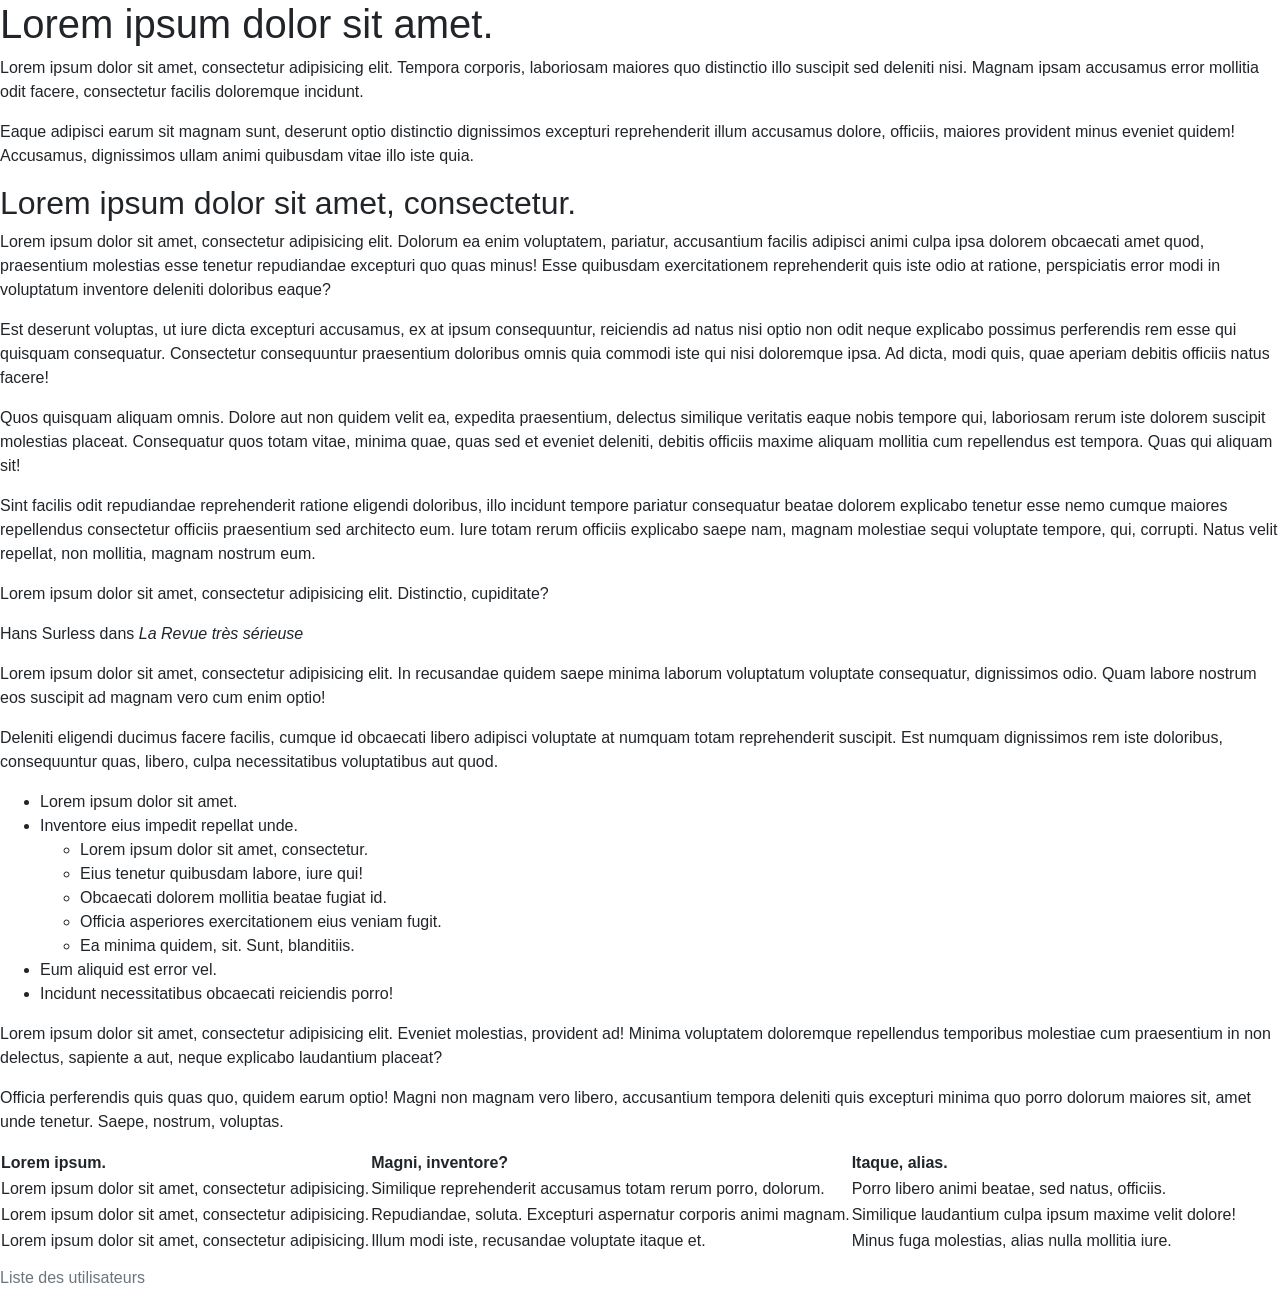
<file: cour/lynda/Chapitre_02/02_01/index.html>
<!DOCTYPE html>
<html lang="en">
<head>
    <meta charset="UTF-8" />
    <meta name="viewport" content="width=device-width, initial-scale=1, shrink-to-fit=no" />
    <title>Document</title>
    <link rel="stylesheet" href="css/bootstrap.min.css" />
</head>
<body>
   <article>
        <h1>Lorem ipsum dolor sit amet.</h1>
        <p>Lorem ipsum dolor sit amet, consectetur adipisicing elit. Tempora corporis, laboriosam maiores quo distinctio illo suscipit sed deleniti nisi. Magnam ipsam accusamus error mollitia odit facere, consectetur facilis doloremque incidunt.</p>
        <p>Eaque adipisci earum sit magnam sunt, deserunt optio distinctio dignissimos excepturi reprehenderit illum accusamus dolore, officiis, maiores provident minus eveniet quidem! Accusamus, dignissimos ullam animi quibusdam vitae illo iste quia.</p>
        <h2>Lorem ipsum dolor sit amet, consectetur.</h2>
        <p>Lorem ipsum dolor sit amet, consectetur adipisicing elit. Dolorum ea enim voluptatem, pariatur, accusantium facilis adipisci animi culpa ipsa dolorem obcaecati amet quod, praesentium molestias esse tenetur repudiandae excepturi quo quas minus! Esse quibusdam exercitationem reprehenderit quis iste odio at ratione, perspiciatis error modi in voluptatum inventore deleniti doloribus eaque?</p>
        <p>Est deserunt voluptas, ut iure dicta excepturi accusamus, ex at ipsum consequuntur, reiciendis ad natus nisi optio non odit neque explicabo possimus perferendis rem esse qui quisquam consequatur. Consectetur consequuntur praesentium doloribus omnis quia commodi iste qui nisi doloremque ipsa. Ad dicta, modi quis, quae aperiam debitis officiis natus facere!</p>
        <p>Quos quisquam aliquam omnis. Dolore aut non quidem velit ea, expedita praesentium, delectus similique veritatis eaque nobis tempore qui, laboriosam rerum iste dolorem suscipit molestias placeat. Consequatur quos totam vitae, minima quae, quas sed et eveniet deleniti, debitis officiis maxime aliquam mollitia cum repellendus est tempora. Quas qui aliquam sit!</p>
        <p>Sint facilis odit repudiandae reprehenderit ratione eligendi doloribus, illo incidunt tempore pariatur consequatur beatae dolorem explicabo tenetur esse nemo cumque maiores repellendus consectetur officiis praesentium sed architecto eum. Iure totam rerum officiis explicabo saepe nam, magnam molestiae sequi voluptate tempore, qui, corrupti. Natus velit repellat, non mollitia, magnam nostrum eum.</p>
        <blockquote >
            <p>Lorem ipsum dolor sit amet, consectetur adipisicing elit. Distinctio, cupiditate?</p>
            <footer>Hans Surless dans <cite>La Revue très sérieuse</cite></footer>
        </blockquote>
        <p>Lorem ipsum dolor sit amet, consectetur adipisicing elit. In recusandae quidem saepe minima laborum voluptatum voluptate consequatur, dignissimos odio. Quam labore nostrum eos suscipit ad magnam vero cum enim optio!</p>
        <p>Deleniti eligendi ducimus facere facilis, cumque id obcaecati libero adipisci voluptate at numquam totam reprehenderit suscipit. Est numquam dignissimos rem iste doloribus, consequuntur quas, libero, culpa necessitatibus voluptatibus aut quod.</p>
        <ul>
            <li>Lorem ipsum dolor sit amet.</li>
            <li>Inventore eius impedit repellat unde.
            <ul>
                <li>Lorem ipsum dolor sit amet, consectetur.</li>
                <li>Eius tenetur quibusdam labore, iure qui!</li>
                <li>Obcaecati dolorem mollitia beatae fugiat id.</li>
                <li>Officia asperiores exercitationem eius veniam fugit.</li>
                <li>Ea minima quidem, sit. Sunt, blanditiis.</li>
            </ul>
            </li>
            <li>Eum aliquid est error vel.</li>
            <li>Incidunt necessitatibus obcaecati reiciendis porro!</li>
        </ul>
        <p>Lorem ipsum dolor sit amet, consectetur adipisicing elit. Eveniet molestias, provident ad! Minima voluptatem doloremque repellendus temporibus molestiae cum praesentium in non delectus, sapiente a aut, neque explicabo laudantium placeat?</p>
        <p>Officia perferendis quis quas quo, quidem earum optio! Magni non magnam vero libero, accusantium tempora deleniti quis excepturi minima quo porro dolorum maiores sit, amet unde tenetur. Saepe, nostrum, voluptas.</p>
        <table>
           <caption>Liste des utilisateurs</caption>
           <thead>
               <tr>
                <th>Lorem ipsum.</th>
                <th>Magni, inventore?</th>
                <th>Itaque, alias.</th>
               </tr>
           </thead>
            <tr>
                <td>Lorem ipsum dolor sit amet, consectetur adipisicing.</td>
                <td>Similique reprehenderit accusamus totam rerum porro, dolorum.</td>
                <td>Porro libero animi beatae, sed natus, officiis.</td>
            </tr>
            <tr>
                <td>Lorem ipsum dolor sit amet, consectetur adipisicing.</td>
                <td>Repudiandae, soluta. Excepturi aspernatur corporis animi magnam.</td>
                <td>Similique laudantium culpa ipsum maxime velit dolore!</td>
            </tr>
            <tr>
                <td>Lorem ipsum dolor sit amet, consectetur adipisicing.</td>
                <td>Illum modi iste, recusandae voluptate itaque et.</td>
                <td>Minus fuga molestias, alias nulla mollitia iure.</td>
            </tr>
        </table>
    </article>
    <script src="js/jquery-3.3.1.slim.min.js"></script>
    <script src="js/bootstrap.bundle.min.js"></script>
</body>
</html>
</file>
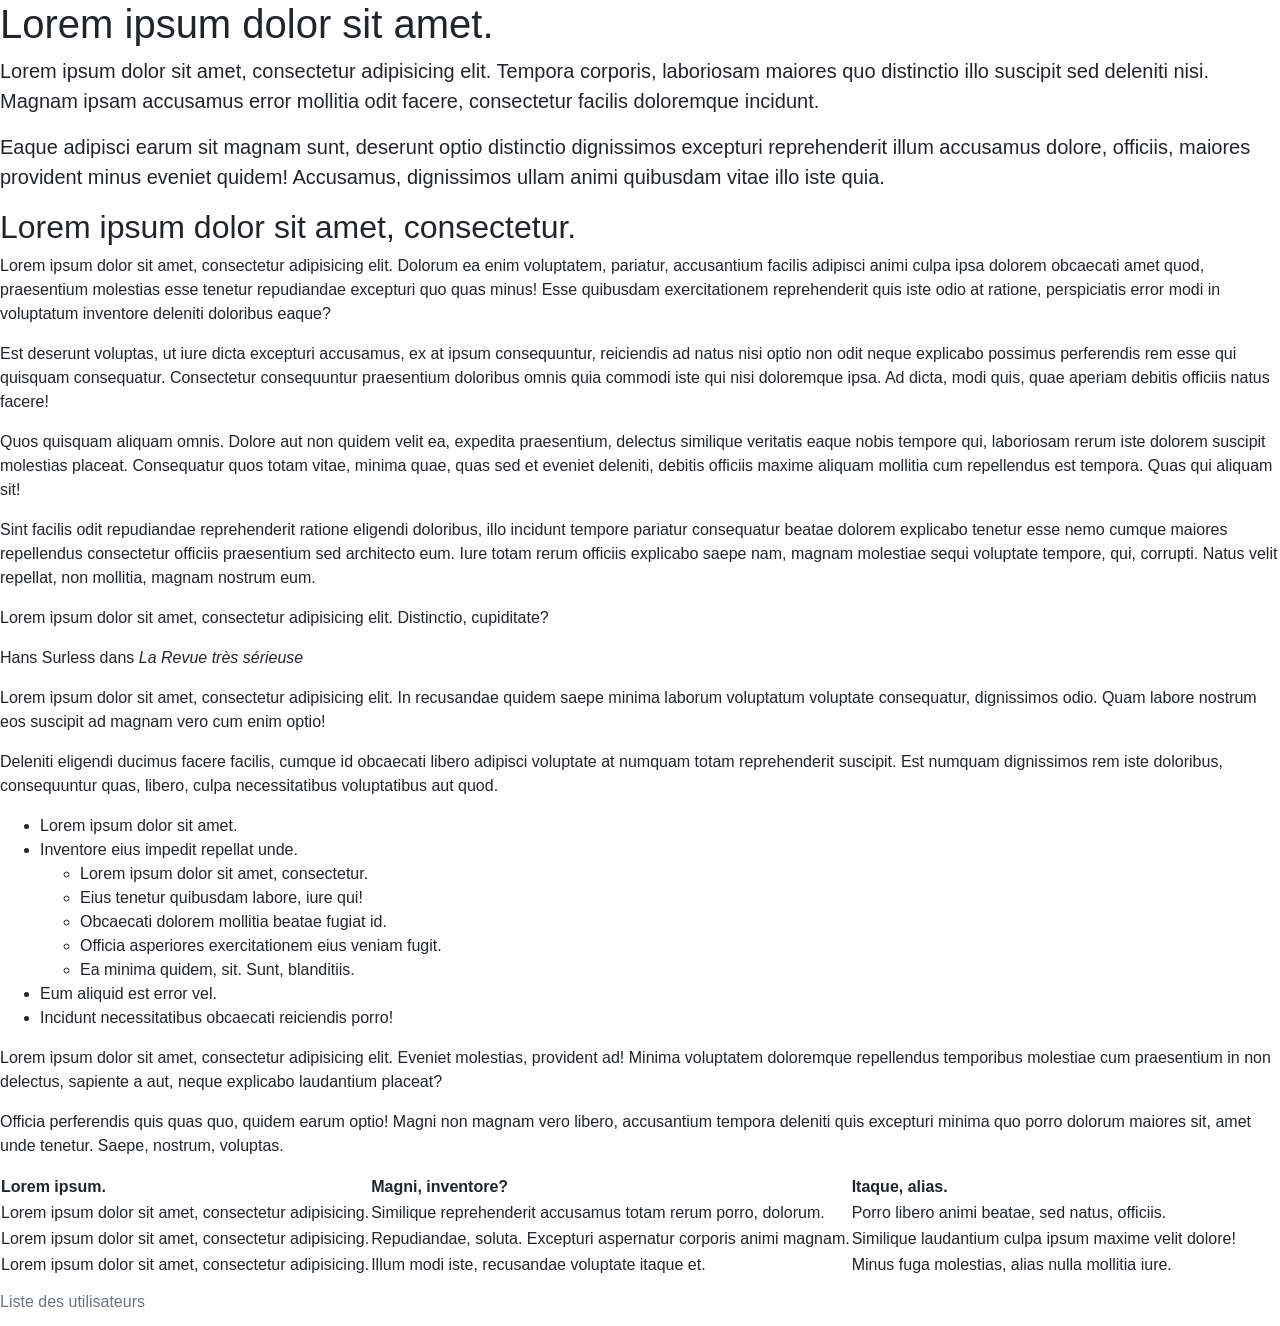
<file: cour/lynda/Chapitre_02/02_03/index.html>
<!DOCTYPE html>
<html lang="en">
<head>
    <meta charset="UTF-8" />
    <meta name="viewport" content="width=device-width, initial-scale=1, shrink-to-fit=no" />
    <title>Document</title>
    <link rel="stylesheet" href="css/bootstrap.min.css" />
</head>
<body>
   <article>
        <h1>Lorem ipsum dolor sit amet.</h1>
        <p class="lead">Lorem ipsum dolor sit amet, consectetur adipisicing elit. Tempora corporis, laboriosam maiores quo distinctio illo suscipit sed deleniti nisi. Magnam ipsam accusamus error mollitia odit facere, consectetur facilis doloremque incidunt.</p>
        <p class="lead">Eaque adipisci earum sit magnam sunt, deserunt optio distinctio dignissimos excepturi reprehenderit illum accusamus dolore, officiis, maiores provident minus eveniet quidem! Accusamus, dignissimos ullam animi quibusdam vitae illo iste quia.</p>
        <h2>Lorem ipsum dolor sit amet, consectetur.</h2>
        <p>Lorem ipsum dolor sit amet, consectetur adipisicing elit. Dolorum ea enim voluptatem, pariatur, accusantium facilis adipisci animi culpa ipsa dolorem obcaecati amet quod, praesentium molestias esse tenetur repudiandae excepturi quo quas minus! Esse quibusdam exercitationem reprehenderit quis iste odio at ratione, perspiciatis error modi in voluptatum inventore deleniti doloribus eaque?</p>
        <p>Est deserunt voluptas, ut iure dicta excepturi accusamus, ex at ipsum consequuntur, reiciendis ad natus nisi optio non odit neque explicabo possimus perferendis rem esse qui quisquam consequatur. Consectetur consequuntur praesentium doloribus omnis quia commodi iste qui nisi doloremque ipsa. Ad dicta, modi quis, quae aperiam debitis officiis natus facere!</p>
        <p>Quos quisquam aliquam omnis. Dolore aut non quidem velit ea, expedita praesentium, delectus similique veritatis eaque nobis tempore qui, laboriosam rerum iste dolorem suscipit molestias placeat. Consequatur quos totam vitae, minima quae, quas sed et eveniet deleniti, debitis officiis maxime aliquam mollitia cum repellendus est tempora. Quas qui aliquam sit!</p>
        <p>Sint facilis odit repudiandae reprehenderit ratione eligendi doloribus, illo incidunt tempore pariatur consequatur beatae dolorem explicabo tenetur esse nemo cumque maiores repellendus consectetur officiis praesentium sed architecto eum. Iure totam rerum officiis explicabo saepe nam, magnam molestiae sequi voluptate tempore, qui, corrupti. Natus velit repellat, non mollitia, magnam nostrum eum.</p>
        <blockquote >
            <p>Lorem ipsum dolor sit amet, consectetur adipisicing elit. Distinctio, cupiditate?</p>
            <footer>Hans Surless dans <cite>La Revue très sérieuse</cite></footer>
        </blockquote>
        <p>Lorem ipsum dolor sit amet, consectetur adipisicing elit. In recusandae quidem saepe minima laborum voluptatum voluptate consequatur, dignissimos odio. Quam labore nostrum eos suscipit ad magnam vero cum enim optio!</p>
        <p>Deleniti eligendi ducimus facere facilis, cumque id obcaecati libero adipisci voluptate at numquam totam reprehenderit suscipit. Est numquam dignissimos rem iste doloribus, consequuntur quas, libero, culpa necessitatibus voluptatibus aut quod.</p>
        <ul>
            <li>Lorem ipsum dolor sit amet.</li>
            <li>Inventore eius impedit repellat unde.
            <ul>
                <li>Lorem ipsum dolor sit amet, consectetur.</li>
                <li>Eius tenetur quibusdam labore, iure qui!</li>
                <li>Obcaecati dolorem mollitia beatae fugiat id.</li>
                <li>Officia asperiores exercitationem eius veniam fugit.</li>
                <li>Ea minima quidem, sit. Sunt, blanditiis.</li>
            </ul>
            </li>
            <li>Eum aliquid est error vel.</li>
            <li>Incidunt necessitatibus obcaecati reiciendis porro!</li>
        </ul>
        <p>Lorem ipsum dolor sit amet, consectetur adipisicing elit. Eveniet molestias, provident ad! Minima voluptatem doloremque repellendus temporibus molestiae cum praesentium in non delectus, sapiente a aut, neque explicabo laudantium placeat?</p>
        <p>Officia perferendis quis quas quo, quidem earum optio! Magni non magnam vero libero, accusantium tempora deleniti quis excepturi minima quo porro dolorum maiores sit, amet unde tenetur. Saepe, nostrum, voluptas.</p>
        <table>
           <caption>Liste des utilisateurs</caption>
           <thead>
               <tr>
                <th>Lorem ipsum.</th>
                <th>Magni, inventore?</th>
                <th>Itaque, alias.</th>
               </tr>
           </thead>
            <tr>
                <td>Lorem ipsum dolor sit amet, consectetur adipisicing.</td>
                <td>Similique reprehenderit accusamus totam rerum porro, dolorum.</td>
                <td>Porro libero animi beatae, sed natus, officiis.</td>
            </tr>
            <tr>
                <td>Lorem ipsum dolor sit amet, consectetur adipisicing.</td>
                <td>Repudiandae, soluta. Excepturi aspernatur corporis animi magnam.</td>
                <td>Similique laudantium culpa ipsum maxime velit dolore!</td>
            </tr>
            <tr>
                <td>Lorem ipsum dolor sit amet, consectetur adipisicing.</td>
                <td>Illum modi iste, recusandae voluptate itaque et.</td>
                <td>Minus fuga molestias, alias nulla mollitia iure.</td>
            </tr>
        </table>
    </article>
    <script src="js/jquery-3.3.1.slim.min.js"></script>
    <script src="js/bootstrap.bundle.min.js"></script>
</body>
</html>
</file>
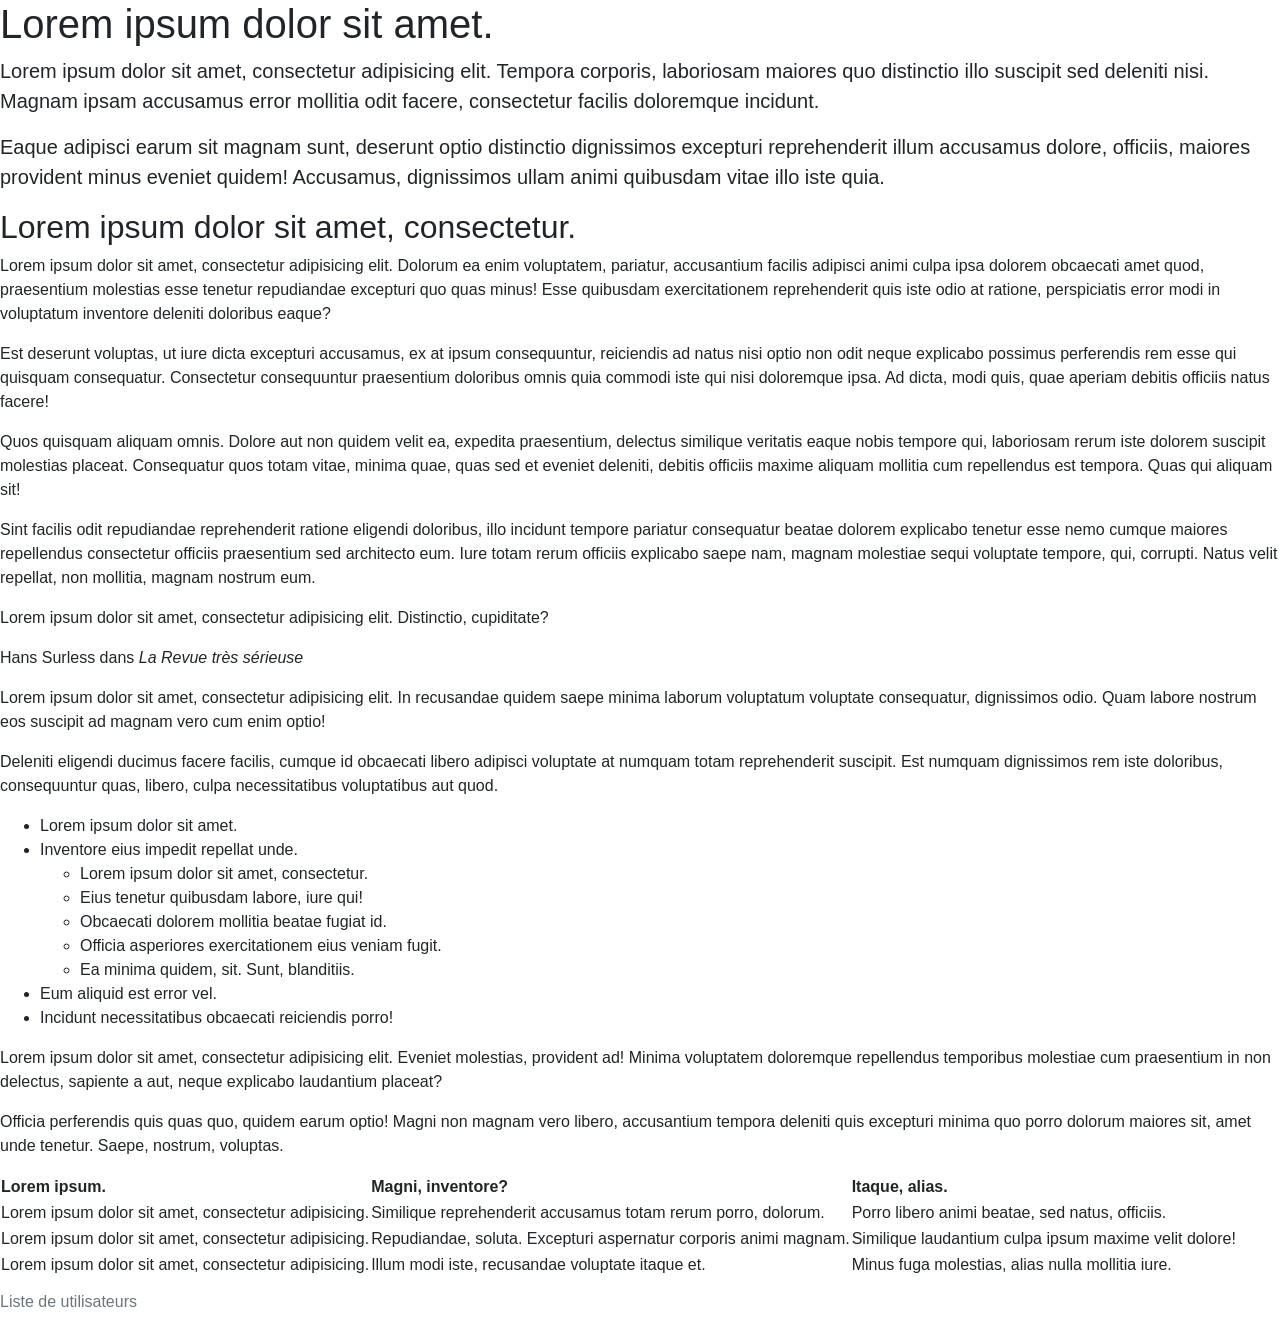
<file: cour/lynda/Chapitre_02/02_04/index.html>
<!DOCTYPE html>
<html lang="en">
<head>
    <meta charset="UTF-8" />
    <meta name="viewport" content="width=device-width, initial-scale=1, shrink-to-fit=no" />
    <title>Document</title>
    <link rel="stylesheet" href="css/bootstrap.min.css" />
</head>
<body>
   <article>
        <h1>Lorem ipsum dolor sit amet.</h1>
        <p class="lead">Lorem ipsum dolor sit amet, consectetur adipisicing elit. Tempora corporis, laboriosam maiores quo distinctio illo suscipit sed deleniti nisi. Magnam ipsam accusamus error mollitia odit facere, consectetur facilis doloremque incidunt.</p>
        <p class="lead">Eaque adipisci earum sit magnam sunt, deserunt optio distinctio dignissimos excepturi reprehenderit illum accusamus dolore, officiis, maiores provident minus eveniet quidem! Accusamus, dignissimos ullam animi quibusdam vitae illo iste quia.</p>
        <h2>Lorem ipsum dolor sit amet, consectetur.</h2>
        <p>Lorem ipsum dolor sit amet, consectetur adipisicing elit. Dolorum ea enim voluptatem, pariatur, accusantium facilis adipisci animi culpa ipsa dolorem obcaecati amet quod, praesentium molestias esse tenetur repudiandae excepturi quo quas minus! Esse quibusdam exercitationem reprehenderit quis iste odio at ratione, perspiciatis error modi in voluptatum inventore deleniti doloribus eaque?</p>
        <p>Est deserunt voluptas, ut iure dicta excepturi accusamus, ex at ipsum consequuntur, reiciendis ad natus nisi optio non odit neque explicabo possimus perferendis rem esse qui quisquam consequatur. Consectetur consequuntur praesentium doloribus omnis quia commodi iste qui nisi doloremque ipsa. Ad dicta, modi quis, quae aperiam debitis officiis natus facere!</p>
        <p>Quos quisquam aliquam omnis. Dolore aut non quidem velit ea, expedita praesentium, delectus similique veritatis eaque nobis tempore qui, laboriosam rerum iste dolorem suscipit molestias placeat. Consequatur quos totam vitae, minima quae, quas sed et eveniet deleniti, debitis officiis maxime aliquam mollitia cum repellendus est tempora. Quas qui aliquam sit!</p>
        <p>Sint facilis odit repudiandae reprehenderit ratione eligendi doloribus, illo incidunt tempore pariatur consequatur beatae dolorem explicabo tenetur esse nemo cumque maiores repellendus consectetur officiis praesentium sed architecto eum. Iure totam rerum officiis explicabo saepe nam, magnam molestiae sequi voluptate tempore, qui, corrupti. Natus velit repellat, non mollitia, magnam nostrum eum.</p>
        <blockquote>
            <p>Lorem ipsum dolor sit amet, consectetur adipisicing elit. Distinctio, cupiditate?</p>
            <footer>Hans Surless dans <cite>La Revue très sérieuse</cite></footer>
        </blockquote>
        <p>Lorem ipsum dolor sit amet, consectetur adipisicing elit. In recusandae quidem saepe minima laborum voluptatum voluptate consequatur, dignissimos odio. Quam labore nostrum eos suscipit ad magnam vero cum enim optio!</p>
        <p>Deleniti eligendi ducimus facere facilis, cumque id obcaecati libero adipisci voluptate at numquam totam reprehenderit suscipit. Est numquam dignissimos rem iste doloribus, consequuntur quas, libero, culpa necessitatibus voluptatibus aut quod.</p>
        <ul>
            <li>Lorem ipsum dolor sit amet.</li>
            <li>Inventore eius impedit repellat unde.
            <ul>
                <li>Lorem ipsum dolor sit amet, consectetur.</li>
                <li>Eius tenetur quibusdam labore, iure qui!</li>
                <li>Obcaecati dolorem mollitia beatae fugiat id.</li>
                <li>Officia asperiores exercitationem eius veniam fugit.</li>
                <li>Ea minima quidem, sit. Sunt, blanditiis.</li>
            </ul>
            </li>
            <li>Eum aliquid est error vel.</li>
            <li>Incidunt necessitatibus obcaecati reiciendis porro!</li>
        </ul>
        <p>Lorem ipsum dolor sit amet, consectetur adipisicing elit. Eveniet molestias, provident ad! Minima voluptatem doloremque repellendus temporibus molestiae cum praesentium in non delectus, sapiente a aut, neque explicabo laudantium placeat?</p>
        <p>Officia perferendis quis quas quo, quidem earum optio! Magni non magnam vero libero, accusantium tempora deleniti quis excepturi minima quo porro dolorum maiores sit, amet unde tenetur. Saepe, nostrum, voluptas.</p>
        <table>
           <caption>Liste de utilisateurs</caption>
           <thead>
               <tr>
                <th>Lorem ipsum.</th>
                <th>Magni, inventore?</th>
                <th>Itaque, alias.</th>
               </tr>
           </thead>
            <tr>
                <td>Lorem ipsum dolor sit amet, consectetur adipisicing.</td>
                <td>Similique reprehenderit accusamus totam rerum porro, dolorum.</td>
                <td>Porro libero animi beatae, sed natus, officiis.</td>
            </tr>
            <tr>
                <td>Lorem ipsum dolor sit amet, consectetur adipisicing.</td>
                <td>Repudiandae, soluta. Excepturi aspernatur corporis animi magnam.</td>
                <td>Similique laudantium culpa ipsum maxime velit dolore!</td>
            </tr>
            <tr>
                <td>Lorem ipsum dolor sit amet, consectetur adipisicing.</td>
                <td>Illum modi iste, recusandae voluptate itaque et.</td>
                <td>Minus fuga molestias, alias nulla mollitia iure.</td>
            </tr>
        </table>
    </article>
    <script src="js/jquery-3.3.1.slim.min.js"></script>
    <script src="js/bootstrap.bundle.min.js"></script>
</body>
</html>
</file>
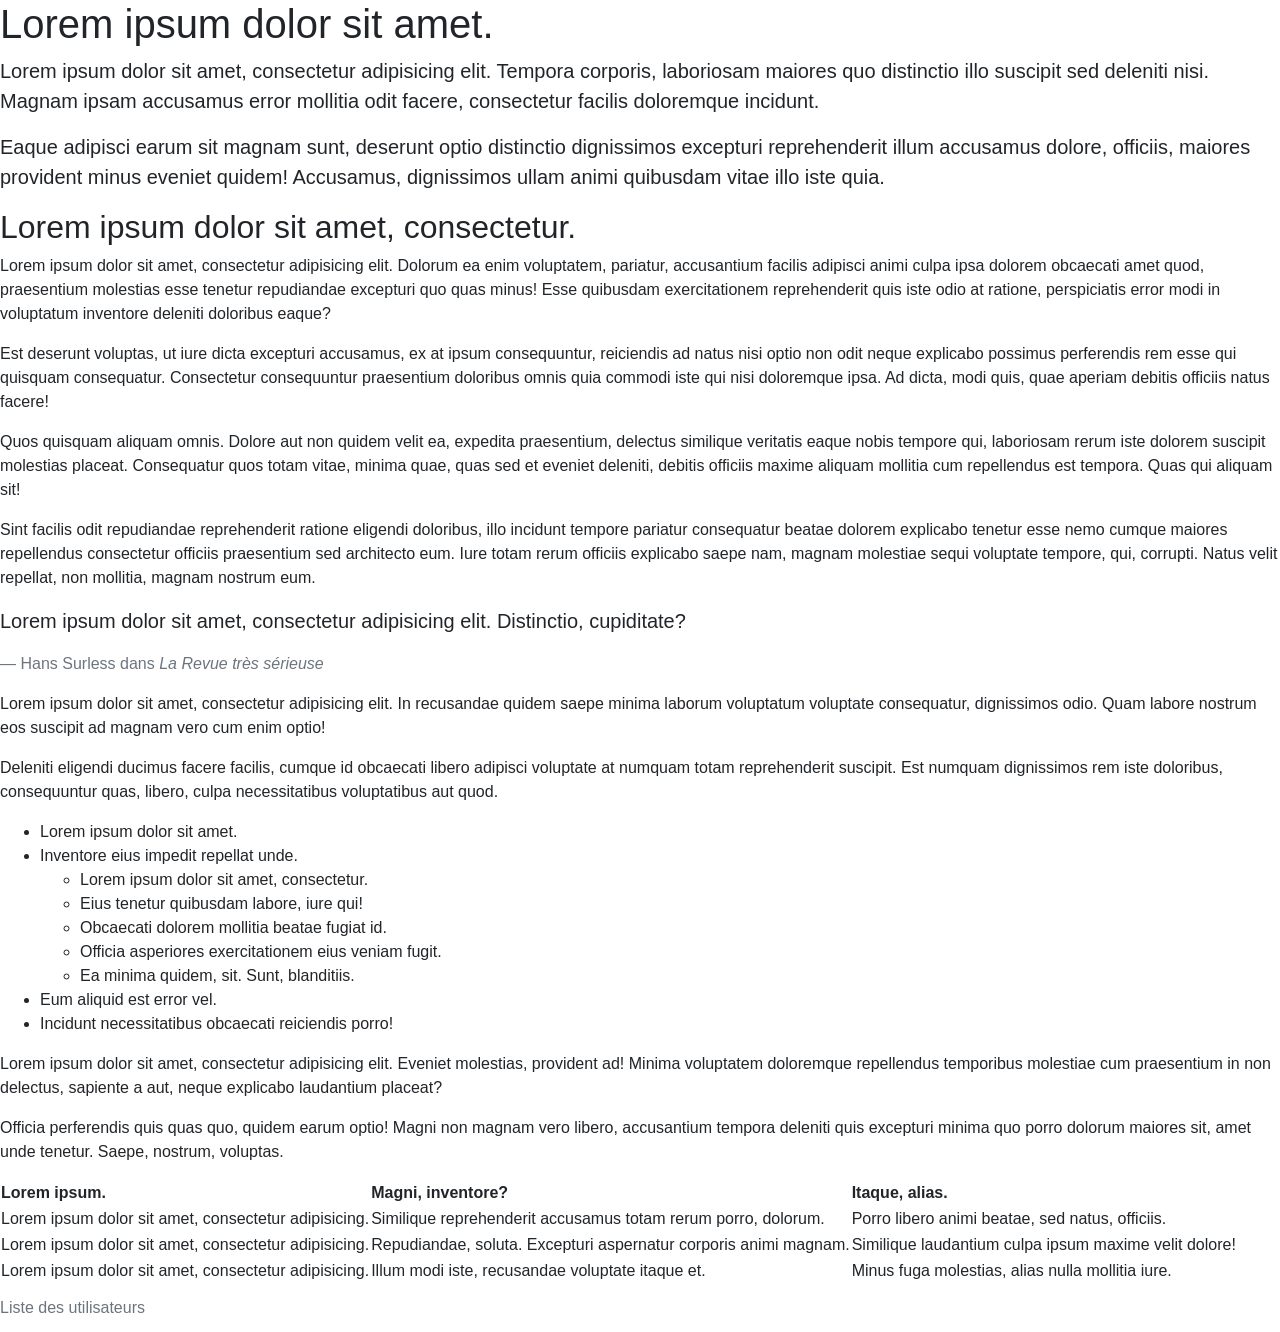
<file: cour/lynda/Chapitre_02/02_05/index.html>
<!DOCTYPE html>
<html lang="en">
<head>
    <meta charset="UTF-8" />
    <meta name="viewport" content="width=device-width, initial-scale=1, shrink-to-fit=no" />
    <title>Document</title>
    <link rel="stylesheet" href="css/bootstrap.min.css" />
</head>
<body>
   <article>
        <h1>Lorem ipsum dolor sit amet.</h1>
        <p class="lead">Lorem ipsum dolor sit amet, consectetur adipisicing elit. Tempora corporis, laboriosam maiores quo distinctio illo suscipit sed deleniti nisi. Magnam ipsam accusamus error mollitia odit facere, consectetur facilis doloremque incidunt.</p>
        <p class="lead">Eaque adipisci earum sit magnam sunt, deserunt optio distinctio dignissimos excepturi reprehenderit illum accusamus dolore, officiis, maiores provident minus eveniet quidem! Accusamus, dignissimos ullam animi quibusdam vitae illo iste quia.</p>
        <h2>Lorem ipsum dolor sit amet, consectetur.</h2>
        <p>Lorem ipsum dolor sit amet, consectetur adipisicing elit. Dolorum ea enim voluptatem, pariatur, accusantium facilis adipisci animi culpa ipsa dolorem obcaecati amet quod, praesentium molestias esse tenetur repudiandae excepturi quo quas minus! Esse quibusdam exercitationem reprehenderit quis iste odio at ratione, perspiciatis error modi in voluptatum inventore deleniti doloribus eaque?</p>
        <p>Est deserunt voluptas, ut iure dicta excepturi accusamus, ex at ipsum consequuntur, reiciendis ad natus nisi optio non odit neque explicabo possimus perferendis rem esse qui quisquam consequatur. Consectetur consequuntur praesentium doloribus omnis quia commodi iste qui nisi doloremque ipsa. Ad dicta, modi quis, quae aperiam debitis officiis natus facere!</p>
        <p>Quos quisquam aliquam omnis. Dolore aut non quidem velit ea, expedita praesentium, delectus similique veritatis eaque nobis tempore qui, laboriosam rerum iste dolorem suscipit molestias placeat. Consequatur quos totam vitae, minima quae, quas sed et eveniet deleniti, debitis officiis maxime aliquam mollitia cum repellendus est tempora. Quas qui aliquam sit!</p>
        <p>Sint facilis odit repudiandae reprehenderit ratione eligendi doloribus, illo incidunt tempore pariatur consequatur beatae dolorem explicabo tenetur esse nemo cumque maiores repellendus consectetur officiis praesentium sed architecto eum. Iure totam rerum officiis explicabo saepe nam, magnam molestiae sequi voluptate tempore, qui, corrupti. Natus velit repellat, non mollitia, magnam nostrum eum.</p>
        <blockquote class="blockquote">
            <p>Lorem ipsum dolor sit amet, consectetur adipisicing elit. Distinctio, cupiditate?</p>
            <footer class="blockquote-footer">Hans Surless dans <cite>La Revue très sérieuse</cite></footer>
        </blockquote>
        <p>Lorem ipsum dolor sit amet, consectetur adipisicing elit. In recusandae quidem saepe minima laborum voluptatum voluptate consequatur, dignissimos odio. Quam labore nostrum eos suscipit ad magnam vero cum enim optio!</p>
        <p>Deleniti eligendi ducimus facere facilis, cumque id obcaecati libero adipisci voluptate at numquam totam reprehenderit suscipit. Est numquam dignissimos rem iste doloribus, consequuntur quas, libero, culpa necessitatibus voluptatibus aut quod.</p>
        <ul>
            <li>Lorem ipsum dolor sit amet.</li>
            <li>Inventore eius impedit repellat unde.
            <ul>
                <li>Lorem ipsum dolor sit amet, consectetur.</li>
                <li>Eius tenetur quibusdam labore, iure qui!</li>
                <li>Obcaecati dolorem mollitia beatae fugiat id.</li>
                <li>Officia asperiores exercitationem eius veniam fugit.</li>
                <li>Ea minima quidem, sit. Sunt, blanditiis.</li>
            </ul>
            </li>
            <li>Eum aliquid est error vel.</li>
            <li>Incidunt necessitatibus obcaecati reiciendis porro!</li>
        </ul>
        <p>Lorem ipsum dolor sit amet, consectetur adipisicing elit. Eveniet molestias, provident ad! Minima voluptatem doloremque repellendus temporibus molestiae cum praesentium in non delectus, sapiente a aut, neque explicabo laudantium placeat?</p>
        <p>Officia perferendis quis quas quo, quidem earum optio! Magni non magnam vero libero, accusantium tempora deleniti quis excepturi minima quo porro dolorum maiores sit, amet unde tenetur. Saepe, nostrum, voluptas.</p>
        <table>
           <caption>Liste des utilisateurs</caption>
           <thead>
            <tr>
                <th>Lorem ipsum.</th>
                <th>Magni, inventore?</th>
                <th>Itaque, alias.</th>
            </tr>
           </thead>
            <tr>
                <td>Lorem ipsum dolor sit amet, consectetur adipisicing.</td>
                <td>Similique reprehenderit accusamus totam rerum porro, dolorum.</td>
                <td>Porro libero animi beatae, sed natus, officiis.</td>
            </tr>
            <tr>
                <td>Lorem ipsum dolor sit amet, consectetur adipisicing.</td>
                <td>Repudiandae, soluta. Excepturi aspernatur corporis animi magnam.</td>
                <td>Similique laudantium culpa ipsum maxime velit dolore!</td>
            </tr>
            <tr>
                <td>Lorem ipsum dolor sit amet, consectetur adipisicing.</td>
                <td>Illum modi iste, recusandae voluptate itaque et.</td>
                <td>Minus fuga molestias, alias nulla mollitia iure.</td>
            </tr>
        </table>
    </article>
    <script src="js/jquery-3.3.1.slim.min.js"></script>
    <script src="js/bootstrap.bundle.min.js"></script>
</body>
</html>
</file>
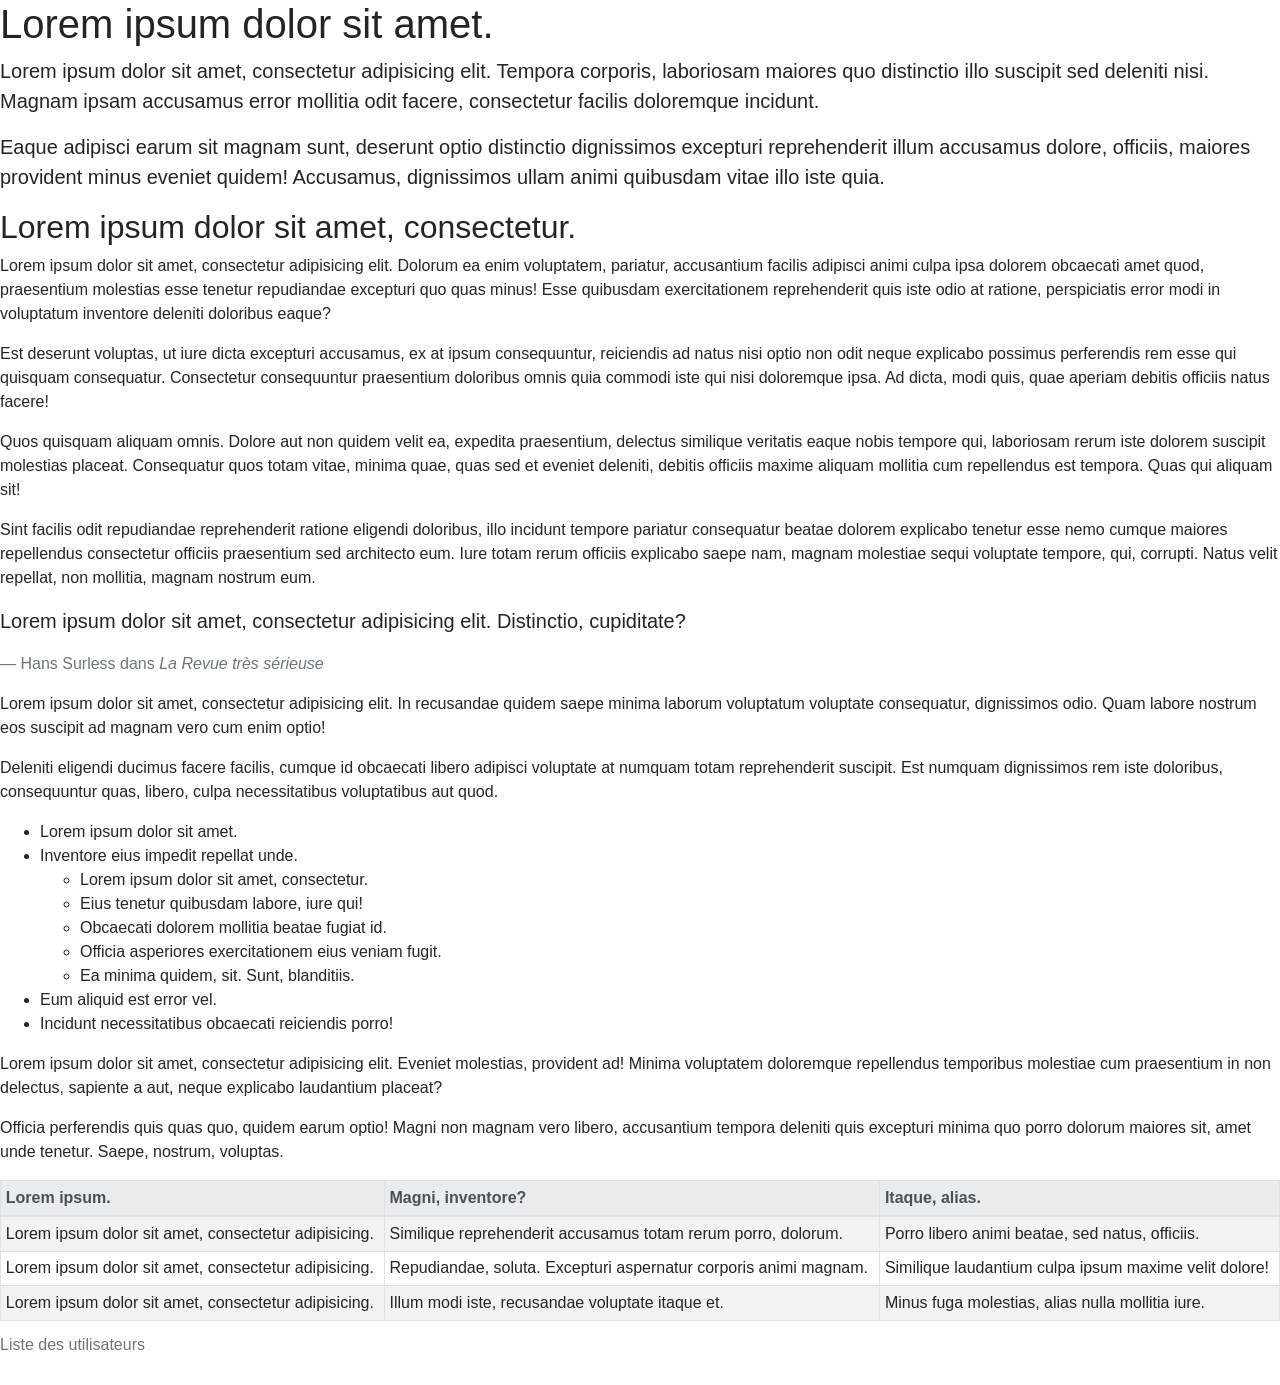
<file: cour/lynda/Chapitre_02/02_06/index.html>
<!DOCTYPE html>
<html lang="en">
<head>
    <meta charset="UTF-8" />
    <meta name="viewport" content="width=device-width, initial-scale=1, shrink-to-fit=no" />
    <title>Document</title>
    <link rel="stylesheet" href="css/bootstrap.min.css" />
</head>
<body>
   <article>
        <h1>Lorem ipsum dolor sit amet.</h1>
        <p class="lead">Lorem ipsum dolor sit amet, consectetur adipisicing elit. Tempora corporis, laboriosam maiores quo distinctio illo suscipit sed deleniti nisi. Magnam ipsam accusamus error mollitia odit facere, consectetur facilis doloremque incidunt.</p>
        <p class="lead">Eaque adipisci earum sit magnam sunt, deserunt optio distinctio dignissimos excepturi reprehenderit illum accusamus dolore, officiis, maiores provident minus eveniet quidem! Accusamus, dignissimos ullam animi quibusdam vitae illo iste quia.</p>
        <h2>Lorem ipsum dolor sit amet, consectetur.</h2>
        <p>Lorem ipsum dolor sit amet, consectetur adipisicing elit. Dolorum ea enim voluptatem, pariatur, accusantium facilis adipisci animi culpa ipsa dolorem obcaecati amet quod, praesentium molestias esse tenetur repudiandae excepturi quo quas minus! Esse quibusdam exercitationem reprehenderit quis iste odio at ratione, perspiciatis error modi in voluptatum inventore deleniti doloribus eaque?</p>
        <p>Est deserunt voluptas, ut iure dicta excepturi accusamus, ex at ipsum consequuntur, reiciendis ad natus nisi optio non odit neque explicabo possimus perferendis rem esse qui quisquam consequatur. Consectetur consequuntur praesentium doloribus omnis quia commodi iste qui nisi doloremque ipsa. Ad dicta, modi quis, quae aperiam debitis officiis natus facere!</p>
        <p>Quos quisquam aliquam omnis. Dolore aut non quidem velit ea, expedita praesentium, delectus similique veritatis eaque nobis tempore qui, laboriosam rerum iste dolorem suscipit molestias placeat. Consequatur quos totam vitae, minima quae, quas sed et eveniet deleniti, debitis officiis maxime aliquam mollitia cum repellendus est tempora. Quas qui aliquam sit!</p>
        <p>Sint facilis odit repudiandae reprehenderit ratione eligendi doloribus, illo incidunt tempore pariatur consequatur beatae dolorem explicabo tenetur esse nemo cumque maiores repellendus consectetur officiis praesentium sed architecto eum. Iure totam rerum officiis explicabo saepe nam, magnam molestiae sequi voluptate tempore, qui, corrupti. Natus velit repellat, non mollitia, magnam nostrum eum.</p>
        <blockquote class="blockquote">
            <p>Lorem ipsum dolor sit amet, consectetur adipisicing elit. Distinctio, cupiditate?</p>
            <footer class="blockquote-footer">Hans Surless dans <cite>La Revue très sérieuse</cite></footer>
        </blockquote>
        <p>Lorem ipsum dolor sit amet, consectetur adipisicing elit. In recusandae quidem saepe minima laborum voluptatum voluptate consequatur, dignissimos odio. Quam labore nostrum eos suscipit ad magnam vero cum enim optio!</p>
        <p>Deleniti eligendi ducimus facere facilis, cumque id obcaecati libero adipisci voluptate at numquam totam reprehenderit suscipit. Est numquam dignissimos rem iste doloribus, consequuntur quas, libero, culpa necessitatibus voluptatibus aut quod.</p>
        <ul>
            <li>Lorem ipsum dolor sit amet.</li>
            <li>Inventore eius impedit repellat unde.
            <ul>
                <li>Lorem ipsum dolor sit amet, consectetur.</li>
                <li>Eius tenetur quibusdam labore, iure qui!</li>
                <li>Obcaecati dolorem mollitia beatae fugiat id.</li>
                <li>Officia asperiores exercitationem eius veniam fugit.</li>
                <li>Ea minima quidem, sit. Sunt, blanditiis.</li>
            </ul>
            </li>
            <li>Eum aliquid est error vel.</li>
            <li>Incidunt necessitatibus obcaecati reiciendis porro!</li>
        </ul>
        <p>Lorem ipsum dolor sit amet, consectetur adipisicing elit. Eveniet molestias, provident ad! Minima voluptatem doloremque repellendus temporibus molestiae cum praesentium in non delectus, sapiente a aut, neque explicabo laudantium placeat?</p>
        <p>Officia perferendis quis quas quo, quidem earum optio! Magni non magnam vero libero, accusantium tempora deleniti quis excepturi minima quo porro dolorum maiores sit, amet unde tenetur. Saepe, nostrum, voluptas.</p>
        <table class="table table-striped table-bordered table-hover table-sm">
           <caption>Liste des utilisateurs</caption>
           <thead class="thead-light">
            <tr>
                <th>Lorem ipsum.</th>
                <th>Magni, inventore?</th>
                <th>Itaque, alias.</th>
            </tr>
           </thead>
            <tr>
                <td>Lorem ipsum dolor sit amet, consectetur adipisicing.</td>
                <td>Similique reprehenderit accusamus totam rerum porro, dolorum.</td>
                <td>Porro libero animi beatae, sed natus, officiis.</td>
            </tr>
            <tr>
                <td>Lorem ipsum dolor sit amet, consectetur adipisicing.</td>
                <td>Repudiandae, soluta. Excepturi aspernatur corporis animi magnam.</td>
                <td>Similique laudantium culpa ipsum maxime velit dolore!</td>
            </tr>
            <tr>
                <td>Lorem ipsum dolor sit amet, consectetur adipisicing.</td>
                <td>Illum modi iste, recusandae voluptate itaque et.</td>
                <td>Minus fuga molestias, alias nulla mollitia iure.</td>
            </tr>
        </table>
    </article>
    <script src="js/jquery-3.3.1.slim.min.js"></script>
    <script src="js/bootstrap.bundle.min.js"></script>
</body>
</html>
</file>
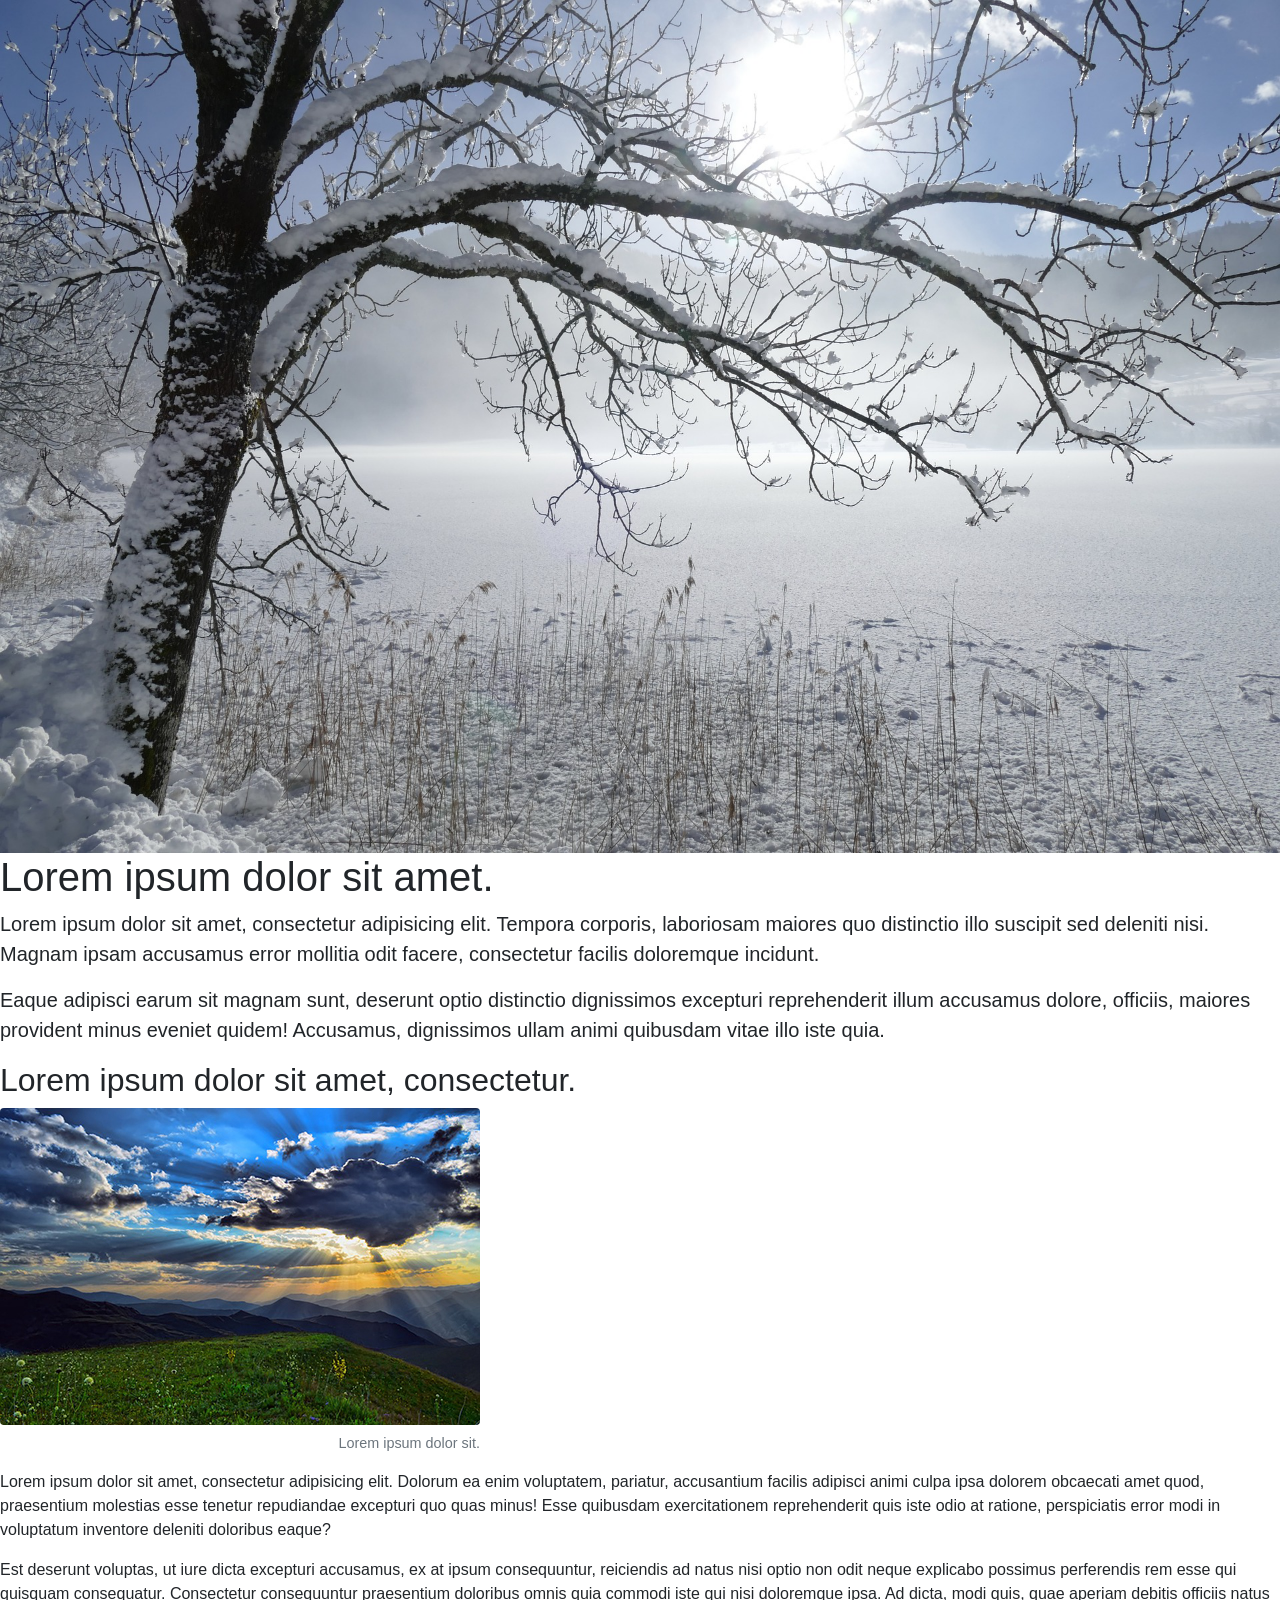
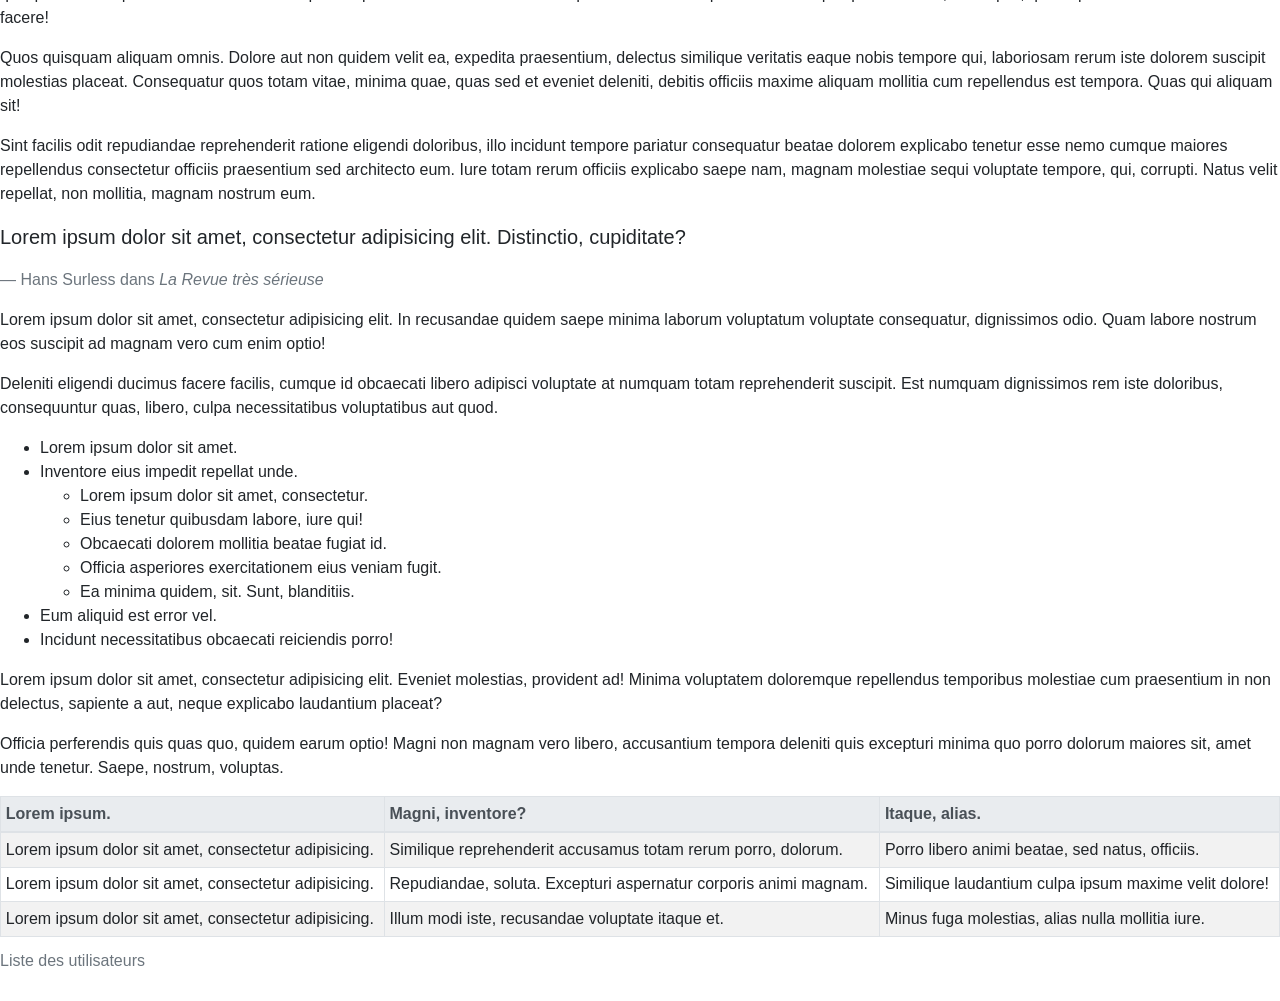
<file: cour/lynda/Chapitre_02/02_07/index.html>
<!DOCTYPE html>
<html lang="en">
<head>
    <meta charset="UTF-8" />
    <meta name="viewport" content="width=device-width, initial-scale=1, shrink-to-fit=no" />
    <title>Document</title>
    <link rel="stylesheet" href="css/bootstrap.min.css" />
</head>
<body>
   <article>
       <img src="images/arbre.jpg" alt="Arbre" class="img-fluid" />
        <h1>Lorem ipsum dolor sit amet.</h1>
        <p class="lead">Lorem ipsum dolor sit amet, consectetur adipisicing elit. Tempora corporis, laboriosam maiores quo distinctio illo suscipit sed deleniti nisi. Magnam ipsam accusamus error mollitia odit facere, consectetur facilis doloremque incidunt.</p>
        <p class="lead">Eaque adipisci earum sit magnam sunt, deserunt optio distinctio dignissimos excepturi reprehenderit illum accusamus dolore, officiis, maiores provident minus eveniet quidem! Accusamus, dignissimos ullam animi quibusdam vitae illo iste quia.</p>
        <h2>Lorem ipsum dolor sit amet, consectetur.</h2>
        <figure class="figure">
            <img src="images/montagnes.jpg" alt="Montagnes" class="figure-img img-fluid rounded"/>
            <figcaption class="figure-caption text-right">Lorem ipsum dolor sit.</figcaption>
        </figure>
        <p>Lorem ipsum dolor sit amet, consectetur adipisicing elit. Dolorum ea enim voluptatem, pariatur, accusantium facilis adipisci animi culpa ipsa dolorem obcaecati amet quod, praesentium molestias esse tenetur repudiandae excepturi quo quas minus! Esse quibusdam exercitationem reprehenderit quis iste odio at ratione, perspiciatis error modi in voluptatum inventore deleniti doloribus eaque?</p>
        <p>Est deserunt voluptas, ut iure dicta excepturi accusamus, ex at ipsum consequuntur, reiciendis ad natus nisi optio non odit neque explicabo possimus perferendis rem esse qui quisquam consequatur. Consectetur consequuntur praesentium doloribus omnis quia commodi iste qui nisi doloremque ipsa. Ad dicta, modi quis, quae aperiam debitis officiis natus facere!</p>
        <p>Quos quisquam aliquam omnis. Dolore aut non quidem velit ea, expedita praesentium, delectus similique veritatis eaque nobis tempore qui, laboriosam rerum iste dolorem suscipit molestias placeat. Consequatur quos totam vitae, minima quae, quas sed et eveniet deleniti, debitis officiis maxime aliquam mollitia cum repellendus est tempora. Quas qui aliquam sit!</p>
        <p>Sint facilis odit repudiandae reprehenderit ratione eligendi doloribus, illo incidunt tempore pariatur consequatur beatae dolorem explicabo tenetur esse nemo cumque maiores repellendus consectetur officiis praesentium sed architecto eum. Iure totam rerum officiis explicabo saepe nam, magnam molestiae sequi voluptate tempore, qui, corrupti. Natus velit repellat, non mollitia, magnam nostrum eum.</p>
        <blockquote class="blockquote">
            <p>Lorem ipsum dolor sit amet, consectetur adipisicing elit. Distinctio, cupiditate?</p>
            <footer class="blockquote-footer">Hans Surless dans <cite>La Revue très sérieuse</cite></footer>
        </blockquote>
        <p>Lorem ipsum dolor sit amet, consectetur adipisicing elit. In recusandae quidem saepe minima laborum voluptatum voluptate consequatur, dignissimos odio. Quam labore nostrum eos suscipit ad magnam vero cum enim optio!</p>
        <p>Deleniti eligendi ducimus facere facilis, cumque id obcaecati libero adipisci voluptate at numquam totam reprehenderit suscipit. Est numquam dignissimos rem iste doloribus, consequuntur quas, libero, culpa necessitatibus voluptatibus aut quod.</p>
        <ul>
            <li>Lorem ipsum dolor sit amet.</li>
            <li>Inventore eius impedit repellat unde.
            <ul>
                <li>Lorem ipsum dolor sit amet, consectetur.</li>
                <li>Eius tenetur quibusdam labore, iure qui!</li>
                <li>Obcaecati dolorem mollitia beatae fugiat id.</li>
                <li>Officia asperiores exercitationem eius veniam fugit.</li>
                <li>Ea minima quidem, sit. Sunt, blanditiis.</li>
            </ul>
            </li>
            <li>Eum aliquid est error vel.</li>
            <li>Incidunt necessitatibus obcaecati reiciendis porro!</li>
        </ul>
        <p>Lorem ipsum dolor sit amet, consectetur adipisicing elit. Eveniet molestias, provident ad! Minima voluptatem doloremque repellendus temporibus molestiae cum praesentium in non delectus, sapiente a aut, neque explicabo laudantium placeat?</p>
        <p>Officia perferendis quis quas quo, quidem earum optio! Magni non magnam vero libero, accusantium tempora deleniti quis excepturi minima quo porro dolorum maiores sit, amet unde tenetur. Saepe, nostrum, voluptas.</p>
        <table class="table table-striped table-bordered table-hover table-sm">
           <caption>Liste des utilisateurs</caption>
           <thead class="thead-light">
            <tr>
                <th>Lorem ipsum.</th>
                <th>Magni, inventore?</th>
                <th>Itaque, alias.</th>
            </tr>
           </thead>
            <tr>
                <td>Lorem ipsum dolor sit amet, consectetur adipisicing.</td>
                <td>Similique reprehenderit accusamus totam rerum porro, dolorum.</td>
                <td>Porro libero animi beatae, sed natus, officiis.</td>
            </tr>
            <tr>
                <td>Lorem ipsum dolor sit amet, consectetur adipisicing.</td>
                <td>Repudiandae, soluta. Excepturi aspernatur corporis animi magnam.</td>
                <td>Similique laudantium culpa ipsum maxime velit dolore!</td>
            </tr>
            <tr>
                <td>Lorem ipsum dolor sit amet, consectetur adipisicing.</td>
                <td>Illum modi iste, recusandae voluptate itaque et.</td>
                <td>Minus fuga molestias, alias nulla mollitia iure.</td>
            </tr>
        </table>
    </article>
    <script src="js/jquery-3.3.1.slim.min.js"></script>
    <script src="js/bootstrap.bundle.min.js"></script>
</body>
</html>
</file>
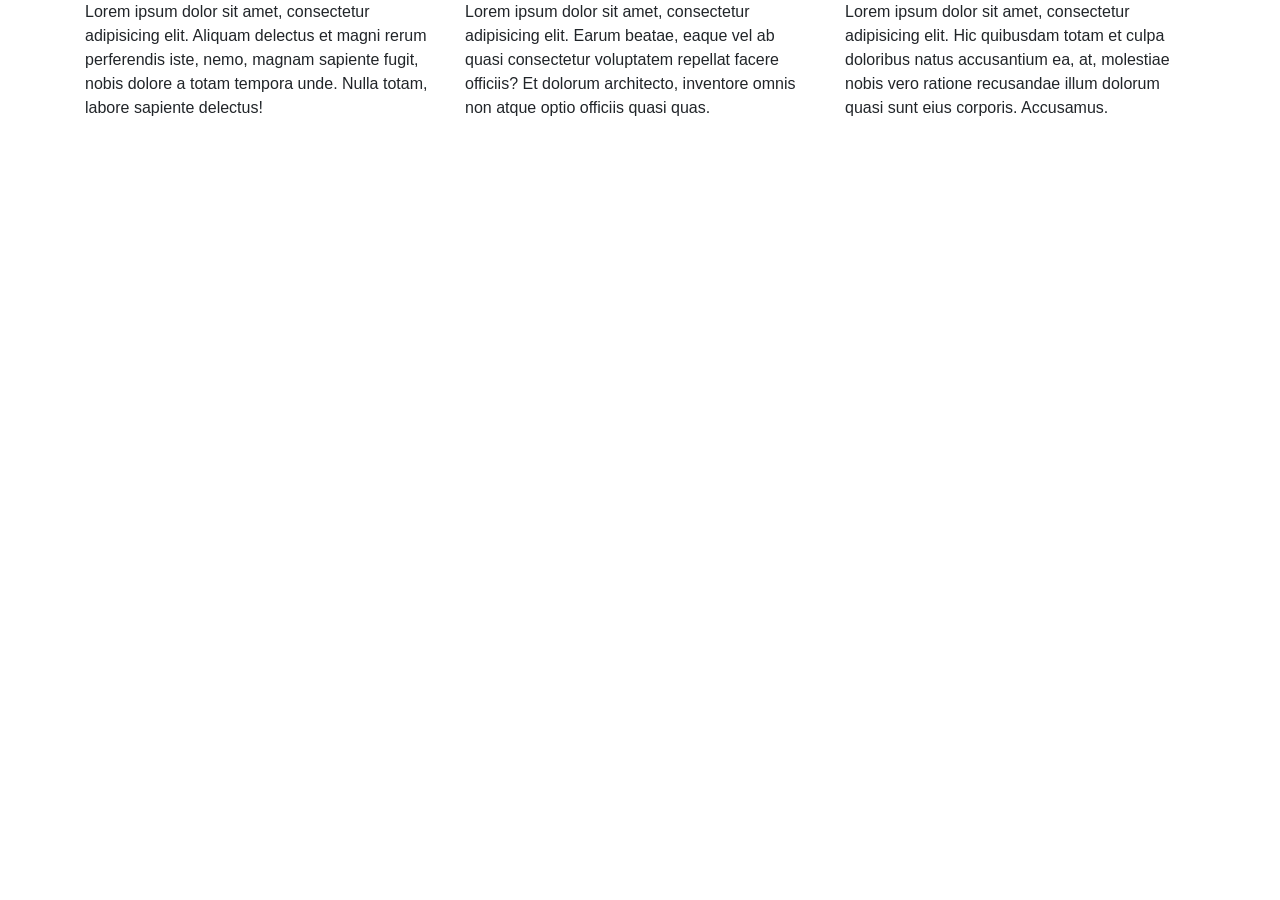
<file: cour/lynda/Chapitre_03/03_03/index.html>
<!DOCTYPE html>
<html lang="en">
<head>
    <meta charset="UTF-8" />
    <meta name="viewport" content="width=device-width, initial-scale=1, shrink-to-fit=no" />
    <title>Document</title>
    <link rel="stylesheet" href="css/bootstrap.min.css" />
</head>
<body>
   <main class="container">
       <div class="row">
           <article class="col-4">
               <p>Lorem ipsum dolor sit amet, consectetur adipisicing elit. Aliquam delectus et magni rerum perferendis iste, nemo, magnam sapiente fugit, nobis dolore a totam tempora unde. Nulla totam, labore sapiente delectus!</p>
           </article><!--end of article.col4-->
           <article class="col-4">
               <p>Lorem ipsum dolor sit amet, consectetur adipisicing elit. Earum beatae, eaque vel ab quasi consectetur voluptatem repellat facere officiis? Et dolorum architecto, inventore omnis non atque optio officiis quasi quas.</p>
           </article><!--end of article.col4-->
           <article class="col-4">
               <p>Lorem ipsum dolor sit amet, consectetur adipisicing elit. Hic quibusdam totam et culpa doloribus natus accusantium ea, at, molestiae nobis vero ratione recusandae illum dolorum quasi sunt eius corporis. Accusamus.</p>
           </article><!--end of article.col4-->
       </div><!--end of div.row-->
   </main><!--end of main.container-->
    <script src="js/jquery-3.3.1.slim.min.js"></script>
    <script src="js/bootstrap.bundle.min.js"></script>
</body>
</html>
</file>
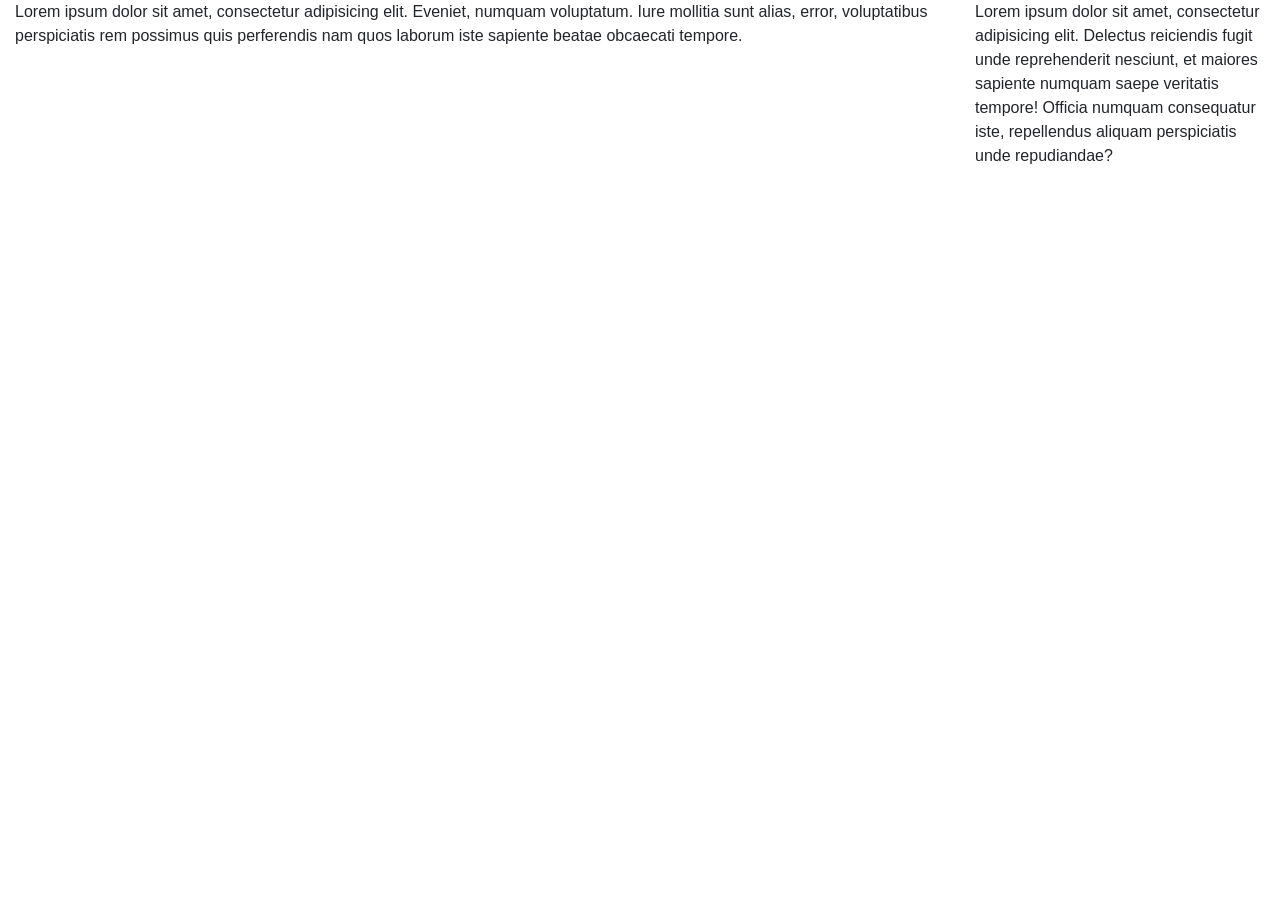
<file: cour/lynda/Chapitre_03/03_05/index.html>
<!DOCTYPE html>
<html lang="en">
<head>
    <meta charset="UTF-8" />
    <meta name="viewport" content="width=device-width, initial-scale=1, shrink-to-fit=no" />
    <title>Document</title>
    <link rel="stylesheet" href="css/bootstrap.min.css" />
</head>
<body>
   <main class="container-fluid">
       <section class="row">
           <div class="col-12 col-md-9">
              <p>Lorem ipsum dolor sit amet, consectetur adipisicing elit. Eveniet, numquam voluptatum. Iure mollitia sunt alias, error, voluptatibus perspiciatis rem possimus quis perferendis nam quos laborum iste sapiente beatae obcaecati tempore.</p>
           </div><!--End first column-->
           <div class="col-12 col-md-3">
               <p>Lorem ipsum dolor sit amet, consectetur adipisicing elit. Delectus reiciendis fugit unde reprehenderit nesciunt, et maiores sapiente numquam saepe veritatis tempore! Officia numquam consequatur iste, repellendus aliquam perspiciatis unde repudiandae?</p>
           </div><!--End second column-->
       </section><!--End section.row-->
   </main><!--end main.container-fluid-->
    <script src="js/jquery-3.3.1.slim.min.js"></script>
    <script src="js/bootstrap.bundle.min.js"></script>
</body>
</html>
</file>
